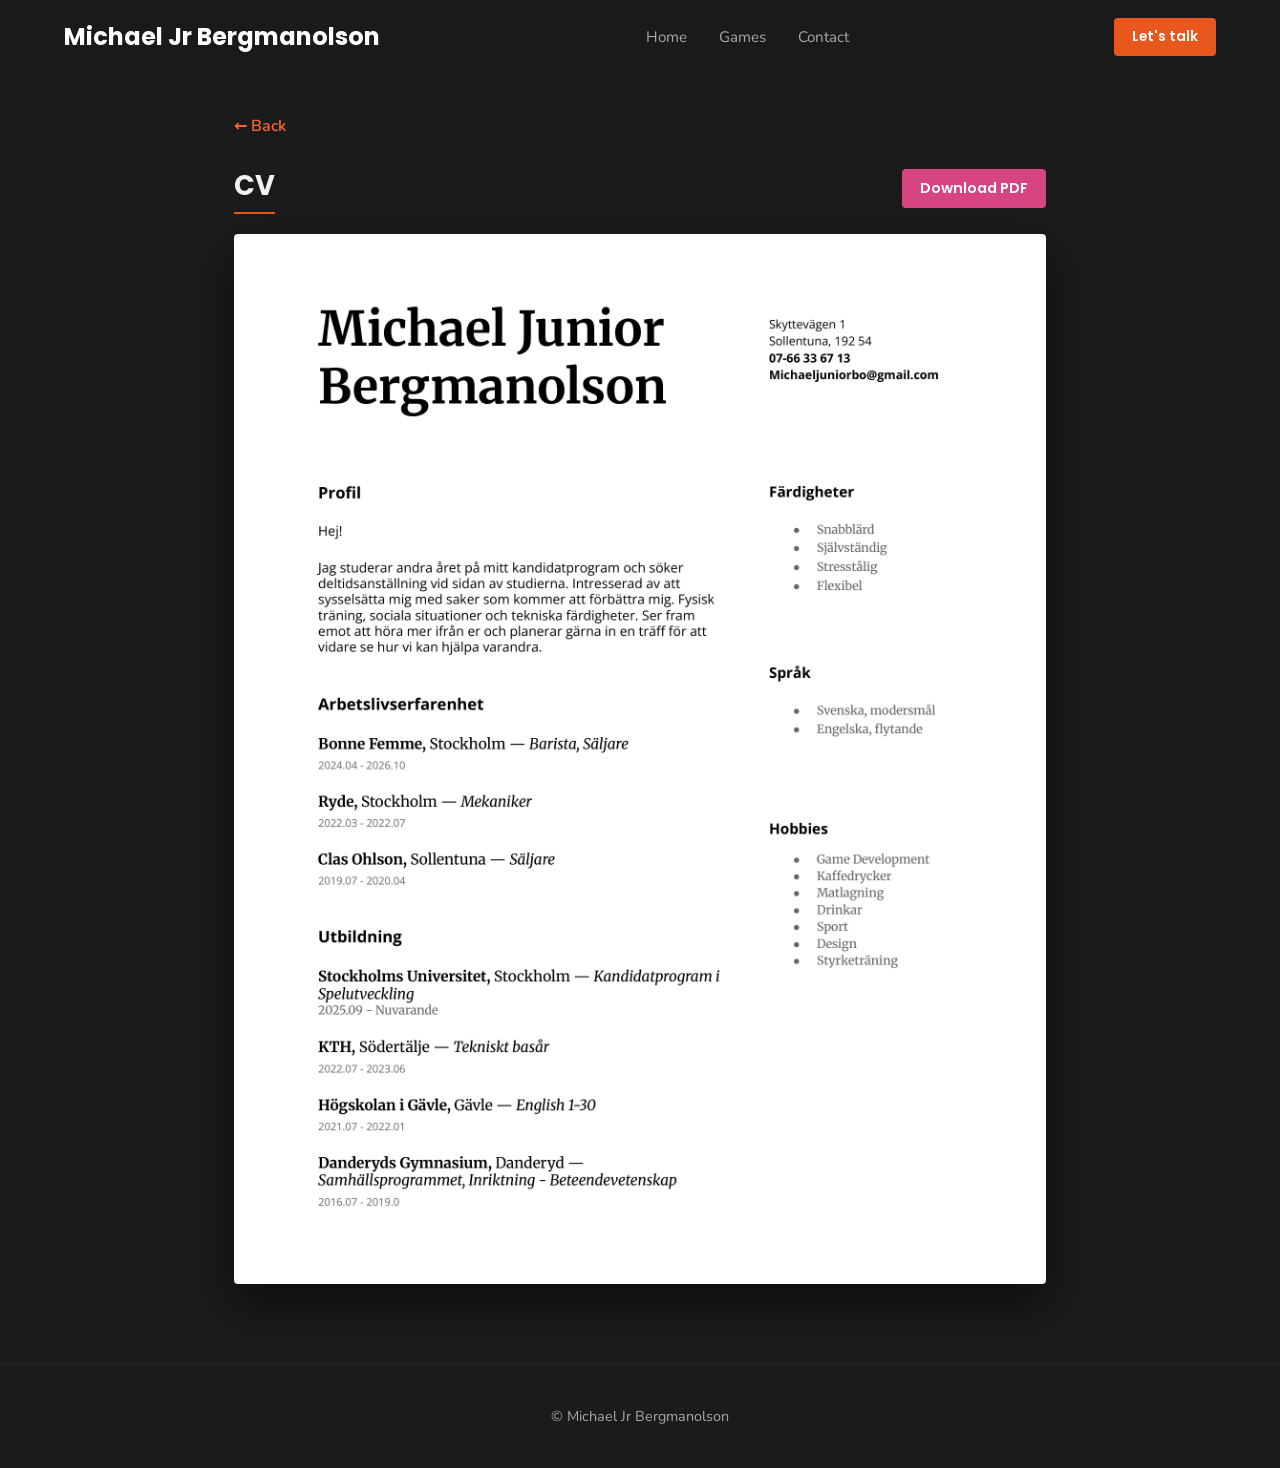
<file: cv.html>
<!doctype html>
<html lang="en">
<head>
<meta charset="utf-8">
<meta name="viewport" content="width=device-width, initial-scale=1">
<title>CV – Michael Jr Bergmanolson</title>
<meta name="description" content="CV of Michael Jr Bergmanolson.">
<link rel="preconnect" href="https://fonts.googleapis.com">
<link rel="preconnect" href="https://fonts.gstatic.com" crossorigin>
<link href="https://fonts.googleapis.com/css2?family=Poppins:wght@500;600;700;800&family=Nunito:wght@400;600;700&display=swap" rel="stylesheet">
<link rel="stylesheet" href="style.css">
</head>
<body>

<header>
  <nav>
    <a class="logo" href="index.html">Michael Jr Bergmanolson</a>
    <div class="menu">
      <a href="index.html">Home</a>
      <a href="index.html#games">Games</a>
      <a href="index.html#contact">Contact</a>
    </div>
    <a class="cta" href="index.html#contact">Let's talk</a>
  </nav>
</header>


<main class="project cv-page">
  <a class="back" href="index.html">← Back</a>

  <div class="cv-head">
    <h2>CV</h2>
    <a class="cv-download" href="cv.pdf" download>Download PDF</a>
  </div>

  <img class="cv-sheet" src="images/cv.png" alt="CV of Michael Junior Bergmanolson">
</main>

<footer>© Michael Jr Bergmanolson</footer>

</body>
</html>
</file>
<file: style.css>
/* Dark personal-portfolio look: near-black ground, one orange accent,
   heavy Poppins headings, numbered sections with big ghost words. */
:root {
  --bg: #1b1b1b;
  --bar: #1b1b1b;
  --box: #232323;
  --box-2: #2a2a2a;
  --border: #333;
  --accent: #e8571c;
  --accent-2: #ff6a2b;
  --text: #f2f2f2;
  --muted: #a8a8a8;
  --head: "Poppins", system-ui, sans-serif;
}
* { box-sizing: border-box; margin: 0; padding: 0; min-width: 0; }
html { overflow-x: clip; scroll-behavior: smooth; scroll-padding-top: 80px; }
body {
  background: var(--bg);
  color: var(--text);
  font-family: "Nunito", system-ui, sans-serif;
  line-height: 1.6;
  overflow-x: clip;
}
a { color: var(--accent-2); }

/* ---------- Nav bar ---------- */
header {
  position: sticky; top: 0; z-index: 10;
  background: rgba(27, 27, 27, .92);
  backdrop-filter: blur(8px);
}
nav {
  max-width: 1200px; margin: 0 auto;
  padding: 18px 24px;
  display: flex; align-items: center; gap: 32px;
}
.logo {
  font-family: var(--head);
  font-weight: 700;
  font-size: 1.5rem;
  color: #fff;
  text-decoration: none;
  white-space: nowrap;
}
.menu { display: flex; gap: 32px; margin: 0 auto; }
.menu a {
  position: relative;
  color: var(--muted);
  text-decoration: none;
  font-size: .95rem;
  padding: 6px 0;
  transition: color .2s;
}
.menu a:hover, .menu a.active { color: #fff; }
.menu a.active::after {
  content: ""; position: absolute; left: 0; right: 0; bottom: -6px;
  height: 2px; background: var(--accent);
}
.cta {
  padding: 8px 18px;
  background: var(--accent);
  border-radius: 4px;
  color: #fff;
  text-decoration: none;
  font-family: var(--head);
  font-weight: 600;
  font-size: .85rem;
  white-space: nowrap;
  transition: background .2s;
}
.cta:hover, .cta:focus-visible { background: var(--accent-2); outline: none; }

/* ---------- Hero ---------- */
.hero-home {
  position: relative;
  max-width: 1200px; margin: 0 auto;
  min-height: min(640px, 82vh);
  padding: 40px 24px 64px;
  display: grid;
  grid-template-columns: minmax(0, 1.1fr) minmax(0, 1fr);
  align-items: center;
  gap: 24px;
}
.hero-home::before {
  content: ""; position: absolute; top: 0; bottom: 0; left: 50%; width: 100vw; transform: translateX(-50%);
  background: radial-gradient(ellipse 55% 70% at 72% 50%, rgba(232, 87, 28, .16), transparent 70%),
              linear-gradient(180deg, #222 0%, var(--bg) 100%);
  z-index: -1;
}
.kicker {
  color: var(--accent);
  font-family: var(--head);
  font-weight: 600;
  font-size: .85rem;
  text-transform: uppercase;
  margin-bottom: 14px;
}
.hero-text h1 {
  font-family: var(--head);
  font-weight: 800;
  font-size: clamp(2.4rem, 6.4vw, 5rem);
  line-height: 1.02;
  color: #fff;
}
.role {
  margin: 20px 0 30px;
  font-family: var(--head);
  font-weight: 600;
  font-size: .9rem;
  text-transform: uppercase;
  color: #ddd;
}
.hero-art {
  aspect-ratio: 1 / 1;
  width: 100%; max-width: 520px; justify-self: end;
  background-size: contain;
  background-repeat: no-repeat;
  background-position: center;
  filter: drop-shadow(0 30px 60px rgba(0, 0, 0, .55));
  animation: float 6s ease-in-out infinite;
}
@keyframes float { 50% { transform: translateY(-12px); } }
@media (prefers-reduced-motion: reduce) { .hero-art { animation: none; } }

/* ---------- Round social buttons ---------- */
.socials { display: flex; gap: 14px; flex-wrap: wrap; }
.social {
  display: grid; place-items: center;
  width: 46px; height: 46px;
  background: var(--box-2);
  border-radius: 50%;
  color: #fff;
  text-decoration: none;
  transition: background .2s, transform .2s;
}
.social svg { width: 18px; height: 18px; fill: currentColor; }
.social:hover, .social:focus-visible { background: var(--accent); transform: translateY(-3px); outline: none; }
.social.linkedin { background: #0a66c2; }
.social.linkedin:hover, .social.linkedin:focus-visible { background: #0a66c2; box-shadow: 0 0 0 2px #fff; }
.social.gmail { background: #fff; }
.social.gmail img { width: 22px; height: auto; display: block; }
.social.gmail:hover, .social.gmail:focus-visible { background: #fff; box-shadow: 0 0 0 2px var(--accent); }
.social.cv { background: #d6457f; font-family: var(--head); font-weight: 700; font-size: .85rem; }
.social.cv:hover, .social.cv:focus-visible { background: #e35d93; }

button.social { border: 0; padding: 0; cursor: pointer; font: inherit; }
button.contact-card { width: 100%; font: inherit; text-align: left; cursor: pointer; }

/* ---------- Email popover ---------- */
.mail-pop {
  position: absolute; z-index: 20;
  display: flex; align-items: center; gap: 8px; flex-wrap: wrap;
  max-width: calc(100vw - 24px);
  padding: 10px 10px 10px 16px;
  background: #2a2a2a;
  border: 1px solid #3d3d3d;
  border-radius: 8px;
  box-shadow: 0 16px 40px rgba(0, 0, 0, .5);
}
.mail-pop[hidden] { display: none; }
.mail-actions { display: flex; gap: 6px; flex: none; }
.mail-addr { font-weight: 600; user-select: all; margin-right: 6px; overflow-wrap: anywhere; }
.mail-act {
  display: grid; place-items: center;
  width: 40px; height: 40px;
  background: #1f1f1f;
  border: 1px solid #3d3d3d;
  border-radius: 50%;
  color: #fff;
  cursor: pointer;
  transition: border-color .2s, background .2s;
}
.mail-act svg { width: 20px; height: 20px; fill: currentColor; }
.mail-act.outlook img { width: 24px; }
.mail-act img { width: 20px; height: auto; display: block; }
.mail-act:hover, .mail-act:focus-visible { border-color: var(--accent); background: #262626; outline: none; }
.mail-toast { flex-basis: 100%; font-size: .85rem; color: #7fd18b; min-height: 0; }
.mail-toast:empty { display: none; }

/* ---------- Numbered section heads ---------- */
.home { max-width: 1200px; margin: 0 auto; padding: 0 24px 40px; }
.block { padding: 72px 0 24px; }
.block-head { margin-bottom: 40px; }
.num {
  color: var(--accent);
  font-family: var(--head);
  font-weight: 700;
  font-size: .85rem;
}
.block-head h2 {
  position: relative;
  font-family: var(--head);
  font-weight: 700;
  font-size: clamp(2rem, 4vw, 2.6rem);
  line-height: 1.1;
  padding-left: 12px;
  color: #fff;
}
.block-head h2::before {
  content: attr(data-ghost);
  position: absolute; left: 0; top: 50%;
  transform: translateY(-50%);
  font-size: 2.1em;
  font-weight: 800;
  color: transparent;
  -webkit-text-stroke: 1px #3a3a3a;
  z-index: -1;
  white-space: nowrap;
  pointer-events: none;
}

/* ---------- Tags ---------- */
.tags { display: flex; gap: 6px; flex-wrap: wrap; }
.tag { padding: 2px 9px; border-radius: 4px; font-size: .9rem; color: #fff; }
.tag.unity  { background: #4a4a4a; }
.tag.csharp { background: #6a3fa0; }
.tag.mobile { background: #3f7a5a; }
.tag.roblox { background: #b23b3b; }
.tag.lua    { background: #2f4f9e; }
.tag.pc     { background: #2f6f7a; }
.tag.team   { background: transparent; border: 1px solid #555; display: inline-flex; align-items: center; gap: 5px; }
.tag.team svg { width: 1em; height: 1em; fill: currentColor; }

/* ---------- Checkmark lists ---------- */
.checks { list-style: none; }
.checks li { position: relative; padding-left: 26px; margin-bottom: 4px; }
.checks li::before { content: "✔"; position: absolute; left: 0; top: 0; color: var(--accent); }

/* ---------- Game cards ---------- */
.grid {
  display: grid;
  grid-template-columns: repeat(auto-fill, minmax(min(100%, 340px), 1fr));
  gap: 28px;
}
.card {
  display: flex; flex-direction: column;
  padding: 14px 14px 24px;
  background: var(--box);
  border: 1px solid transparent;
  border-radius: 6px;
  color: inherit;
  text-decoration: none;
  transition: border-color .2s, transform .2s, background .2s;
}
.card:hover, .card:focus-visible { border-color: var(--accent); transform: translateY(-4px); background: #262626; outline: none; }
.card-image {
  position: relative;
  aspect-ratio: 1 / 1;
  border-radius: 4px;
  overflow: hidden;
  background-color: #1f1f1f;
  background-size: cover;
  background-position: center;
}
.card-title {
  position: absolute; left: 0; right: 0; bottom: 0;
  padding: 16px 12px;
  background: rgba(20, 20, 20, .82);
  font-family: var(--head);
  font-weight: 700;
  font-size: 1.8rem;
  line-height: 1.15;
  text-align: center;
  color: #fff;
}
.wip-badge {
  position: absolute; top: 14px; right: 14px;
  padding: 6px 12px;
  background: rgba(20, 20, 20, .82);
  border: 1px solid #f2b134;
  border-radius: 4px;
  color: #f2b134;
  font-weight: 700;
  font-size: .9rem;
}
.card .tags { margin: 16px 6px 12px; }
.card-body { padding: 0 6px; display: flex; flex-direction: column; flex: 1; }
.card .desc { color: var(--muted); margin-bottom: 16px; }
.list-title { font-family: var(--head); font-weight: 600; margin-bottom: 6px; }
.read-more {
  margin-top: auto; padding-top: 16px;
  color: var(--accent-2);
  font-family: var(--head);
  font-weight: 600;
  font-size: .9rem;
  text-transform: uppercase;
}

/* ---------- Contact ---------- */
.contact-grid {
  display: grid;
  grid-template-columns: repeat(auto-fit, minmax(min(100%, 220px), 1fr));
  gap: 20px;
}
.contact-card {
  padding: 30px 28px;
  background: var(--box);
  border: 2px solid transparent;
  border-radius: 6px;
  color: var(--text);
  text-decoration: none;
  transition: border-color .2s, transform .2s;
}
.contact-card .social { width: 54px; height: 54px; margin-bottom: 20px; }
.contact-card .social svg { width: 22px; height: 22px; }
.contact-card .social.gmail img { width: 26px; }
.contact-card .social.cv { font-size: 1rem; }
.contact-card h3 { font-family: var(--head); font-weight: 600; font-size: 1.1rem; margin-bottom: 4px; }
.contact-card p { color: var(--muted); overflow-wrap: anywhere; }
.contact-card:hover, .contact-card:focus-visible { transform: translateY(-4px); outline: none; }
.contact-card.li:hover, .contact-card.li:focus-visible { border-color: #0a66c2; }
.contact-card.cv:hover, .contact-card.cv:focus-visible { border-color: #d6457f; }
.contact-card.gm:hover, .contact-card.gm:focus-visible { border-color: #fff; }
.contact-card:hover .social { transform: none; }

/* ---------- Project pages ---------- */
.project {
  max-width: 860px; margin: 0 auto;
  padding: 40px 24px 80px;
}
.back { display: inline-block; margin-bottom: 24px; text-decoration: none; font-weight: 600; }
.back:hover { text-decoration: underline; }
.hero {
  position: relative;
  aspect-ratio: 16 / 7;
  border-radius: 6px;
  background-size: cover;
  background-position: center;
  overflow: hidden;
}
.hero h1 {
  position: absolute; left: 0; right: 0; bottom: 0;
  padding: 16px;
  background: rgba(20, 20, 20, .82);
  font-family: var(--head);
  font-weight: 800;
  font-size: 2.6rem;
  text-align: center;
}
.project .tags { margin: 16px 0 32px; }
.project section { margin-bottom: 48px; }
.project h2 {
  font-family: var(--head);
  font-weight: 700;
  font-size: 1.7rem;
  border-bottom: 2px solid var(--accent);
  display: inline-block;
  padding-bottom: 4px;
  margin-bottom: 16px;
}
.project p { margin-bottom: 12px; }
.video {
  aspect-ratio: 16 / 9;
  background: var(--box);
  border: 2px dashed #3a3a3a;
  border-radius: 6px;
  display: grid; place-items: center;
  color: var(--muted);
}
.video video, .video iframe { width: 100%; height: 100%; border: 0; border-radius: 4px; }

/* ---------- CV page ---------- */
.cv-head { display: flex; align-items: center; justify-content: space-between; gap: 16px; flex-wrap: wrap; margin-bottom: 20px; }
.cv-head h2 { margin-bottom: 0; }
.cv-download {
  padding: 8px 18px;
  background: #d6457f;
  border-radius: 4px;
  color: #fff;
  text-decoration: none;
  font-family: var(--head);
  font-weight: 600;
  font-size: .9rem;
  transition: background .2s;
}
.cv-download:hover, .cv-download:focus-visible { background: #e35d93; outline: none; }
.cv-sheet { display: block; width: 100%; height: auto; border-radius: 4px; box-shadow: 0 20px 50px rgba(0, 0, 0, .5); }

/* One design decision / change */
.entry {
  background: var(--box);
  border-left: 3px solid var(--accent);
  border-radius: 6px;
  padding: 20px 24px;
  margin-bottom: 20px;
}
.entry h3 { font-family: var(--head); font-weight: 600; font-size: 1.15rem; margin-bottom: 10px; }
.entry dt { font-weight: 700; color: #fff; margin-top: 10px; }
.entry dd { color: var(--muted); }

/* Text you still need to write — remove the class when done */
.todo {
  border: 1px dashed #c9a04a;
  background: rgba(201, 160, 74, .08);
  color: #e6c98a !important;
  padding: 6px 10px;
  border-radius: 4px;
  font-style: italic;
}

footer { text-align: center; color: var(--muted); padding: 40px 16px; font-size: .9rem; border-top: 1px solid #262626; }

@media (max-width: 820px) {
  .menu { display: none; }
  .cta { margin-left: auto; }
  .hero-home { grid-template-columns: 1fr; min-height: 0; padding-top: 24px; }
  .hero-art { order: -1; max-width: 300px; justify-self: center; }
  .hero-text { text-align: left; }
}
@media (max-width: 600px) {
  .mail-pop { gap: 6px; padding-left: 12px; }
  .mail-addr { font-size: .9rem; margin-right: 0; }
  .mail-act { width: 36px; height: 36px; }
  nav { padding: 14px 16px; }
  .logo { font-size: 1.25rem; }
  .home, .project { padding-left: 16px; padding-right: 16px; }
  .card-title { font-size: 1.5rem; }
  .hero { aspect-ratio: 4 / 3; }
  .hero h1 { font-size: 2rem; }
  .entry { padding: 16px; }
}
</file>
